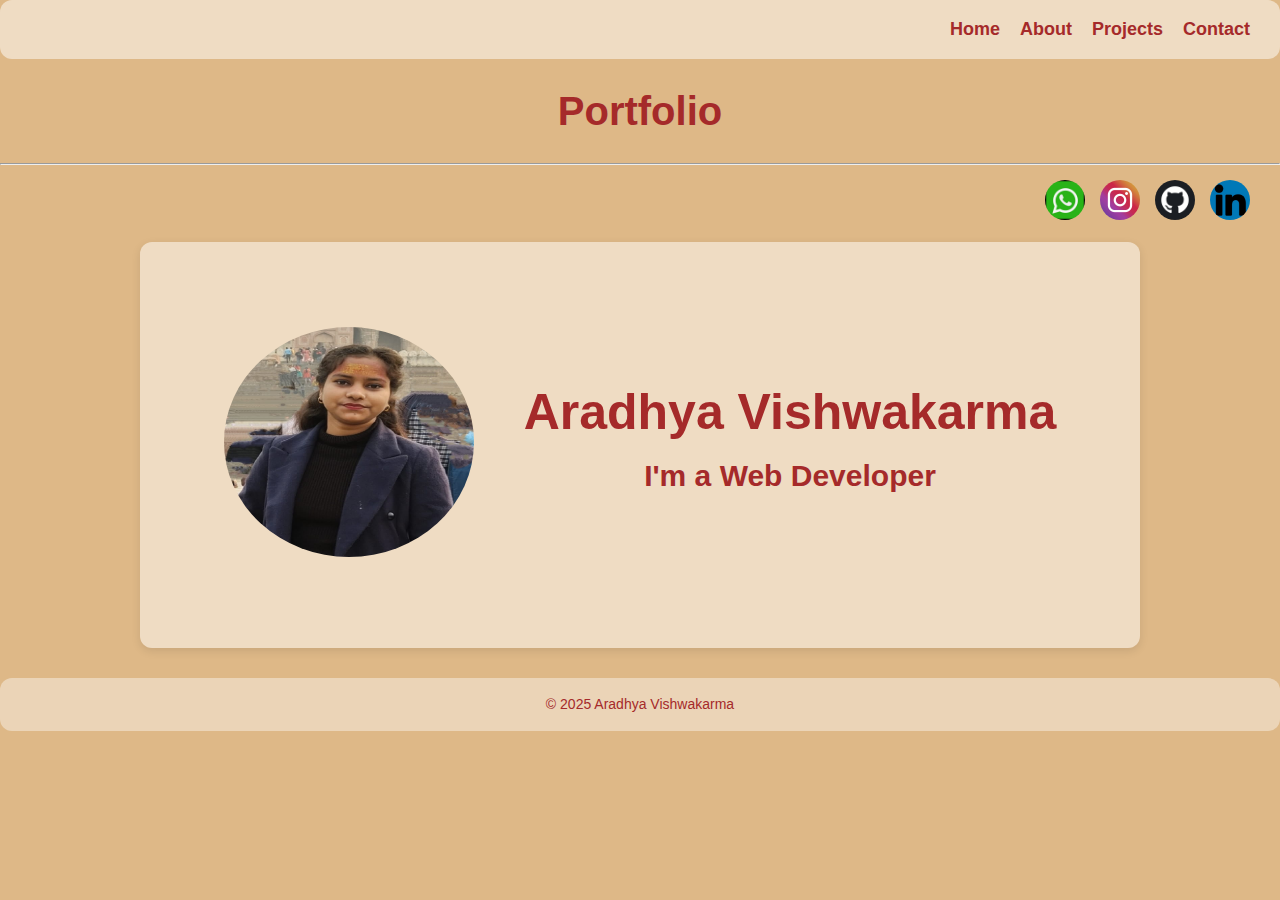
<file: index.html>
<!DOCTYPE html>
<html lang="en">
<head>
  <meta charset="UTF-8">
  <meta name="viewport" content="width=device-width, initial-scale=1.0">
  <title>Portfolio</title>
  <link rel="stylesheet" href="css/style.css">
</head>
<body>
  <header>
    <!-- Navigation -->
    <nav>
      <ul class="nav-links">
        <li class="s1"><a href="index.html">Home</a></li>
        <li class="s2"><a href="about.html">About</a></li>
        <li class="s3"><a href="project.html">Projects</a></li>
        <li class="s4"><a href="contact.html">Contact</a></li>
      </ul>
    </nav>
    <h3>Portfolio</h3>
  </header><hr>

  <main>
    <!-- Social Media Links -->
    <div class="icon-links">
      <ul>
        <li><a href="#"><img src="image/WHATSAPP.png" alt="WhatsApp"></a></li>
        <li><a href="#"><img src="image/INSTAGRAM.png" alt="Instagram"></a></li>
        <li><a href="#"><img src="image/GITHUB.png" alt="GitHub"></a></li>
        <li><a href="#"><img src="image/IN.png" alt="LinkedIn"></a></li>
      </ul>
    </div>

    <!-- Hero Section -->
     <section id="main">
    <div class="av">
      <div class="photo">
        <img src="image/AV.png" alt="Profile photo of Aradhya Vishwakarma">
      </div>
      <div class="intro">
        <h1>Aradhya Vishwakarma</h1>
        <h2>I'm a Web Developer</h2>
        
      </div>
    </div>
    </section>
  </main>

  <footer>
    &copy; 2025 Aradhya Vishwakarma
  </footer>
</body>
</html>
</file>
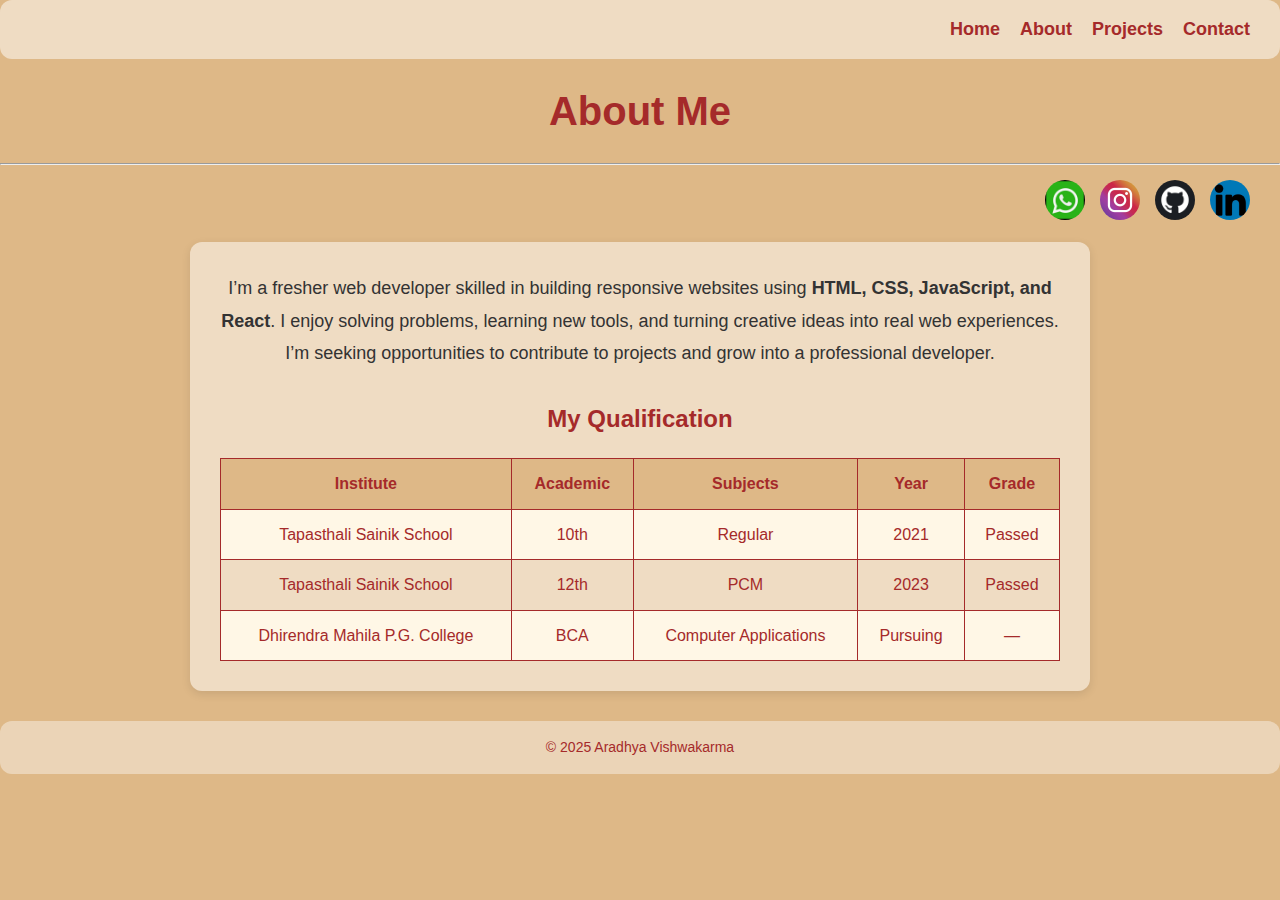
<file: about.html>
<!DOCTYPE html>
<html lang="en">
<head>
  <meta charset="UTF-8">
  <meta name="viewport" content="width=device-width, initial-scale=1.0">
  <title>Portfolio - About Me</title>
  <link rel="stylesheet" href="css/style.css">
</head>
<body>
  <header>
    <!-- Navigation -->
    <nav>
      <ul class="nav-links">
        <li class="s1"><a href="index.html">Home</a></li>
        <li class="s2"><a href="about.html">About</a></li>
        <li class="s3"><a href="project.html">Projects</a></li>
        <li class="s4"><a href="contact.html">Contact</a></li>
      </ul>
    </nav>
    <h3>About Me</h3>
  </header><hr>

  <main>
    <!-- Social Links -->
    <div class="icon-links">
      <ul>
        <li><a href="#"><img src="image/WHATSAPP.png" alt="WhatsApp"></a></li>
        <li><a href="#"><img src="image/INSTAGRAM.png" alt="Instagram"></a></li>
        <li><a href="#"><img src="image/GITHUB.png" alt="GitHub"></a></li>
        <li><a href="#"><img src="image/IN.png" alt="LinkedIn"></a></li>
      </ul>
    </div>

    <!-- About Section -->
    <div class="about">
      <p>
        I’m a fresher web developer skilled in building responsive websites using 
        <strong>HTML, CSS, JavaScript, and React</strong>. 
        I enjoy solving problems, learning new tools, and turning creative ideas into real web experiences. 
        I’m seeking opportunities to contribute to projects and grow into a professional developer.
      </p>

      <h2>My Qualification</h2>
      <table>
        <tr>
          <th>Institute</th>
          <th>Academic</th>
          <th>Subjects</th>
          <th>Year</th>
          <th>Grade</th>
        </tr>
        <tr>
          <td>Tapasthali Sainik School</td>
          <td>10th</td>
          <td>Regular</td>
          <td>2021</td>
          <td>Passed</td>
        </tr>
        <tr>
          <td>Tapasthali Sainik School</td>
          <td>12th</td>
          <td>PCM</td>
          <td>2023</td>
          <td>Passed</td>
        </tr>
        <tr>
          <td>Dhirendra Mahila P.G. College</td>
          <td>BCA</td>
          <td>Computer Applications</td>
          <td>Pursuing</td>
          <td>—</td>
        </tr>
      </table>
    </div>
  </main>

  <footer>
    &copy; 2025 Aradhya Vishwakarma
  </footer>
</body>
</html>
</file>
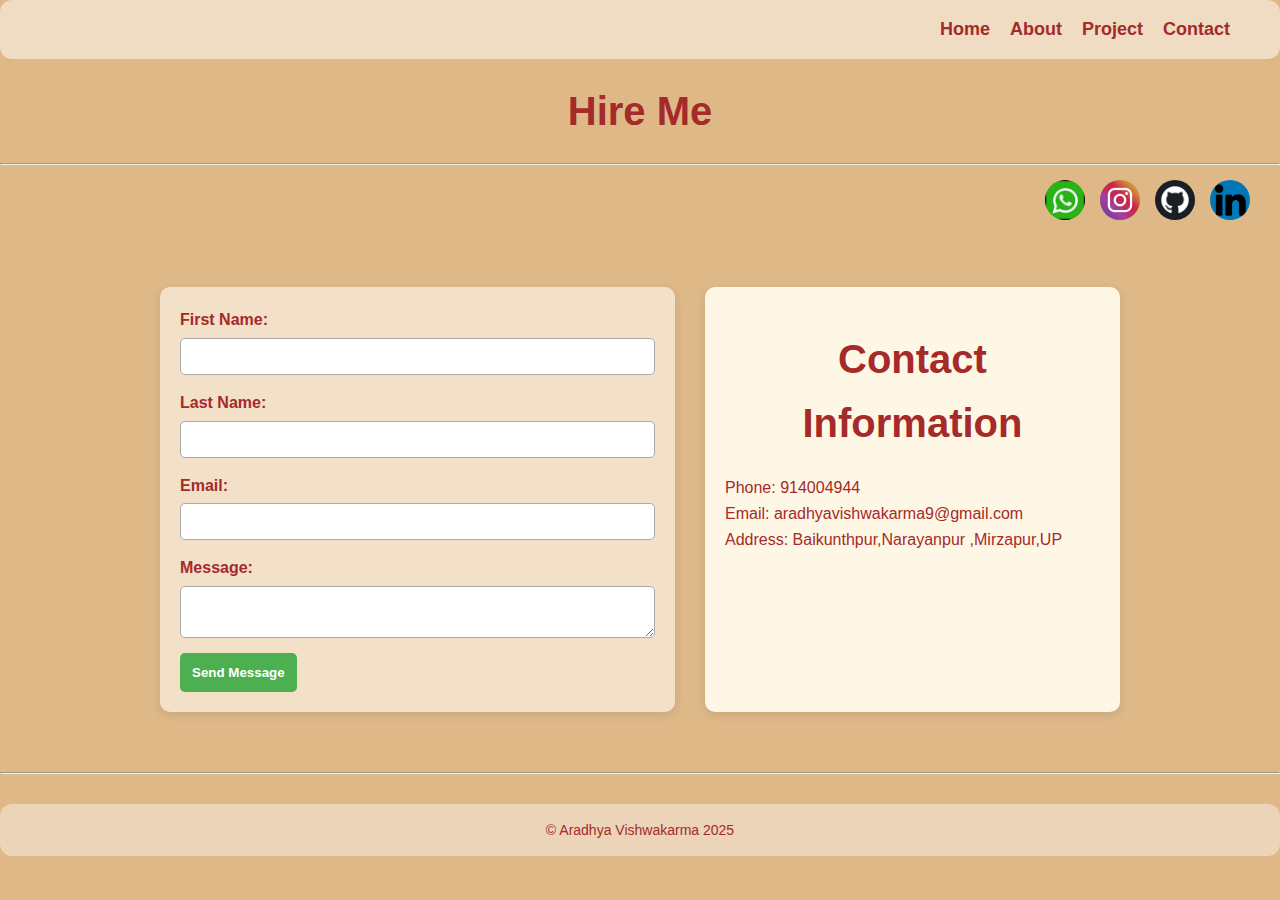
<file: contact.html>
<!DOCTYPE html>
<html lang="en">
<head>
    <meta charset="UTF-8">
    <meta name="viewport" content="width=device-width, initial-scale=1.0">
    <title>Portfolio</title>
    <link rel="stylesheet" href="css/style.css">
</head>
<body>
    <header>
     <!-- Start Button Section -->
            <nav>
              <ul class="nav-links">
               <li class="s1"><a href="index.html">Home</a></li>
                <li class="s2"><a href="about.html">About</a></li>
                <li class="s3"><a href="project.html">Project</a></li>
                <li class="s4"><a href="contact.html">Contact</a><li>
                </ul>
            </nav>
     <!-- End Button Section -->
      <h3>Hire Me</h3>
    </header><hr>
    <main>
      <div class="icon-links">
        <ul>
          <li><a href="#"><img src="image/WHATSAPP.png" alt=""></a></li>
          <li><a href="#"><img src="image/INSTAGRAM.png" alt=""></a></li>
          <li><a href="#"><img src="image/GITHUB.png" alt=""></a></li>
          <li><a href="#"><img src="image/IN.png" alt=""></a></li>
        </ul>
      </div>
        <div class="contact-container">
      
        <form class="contact-form">
            <div class="input-group">
                <label for="fname">First Name:</label>
                <input type="text" id="fname" required>
            </div>
            <div class="input-group">
                <label for="lname">Last Name:</label>
                <input type="text" id="lname" required>
            </div>
            <div class="input-group">
                <label for="email">Email:</label>
                <input type="email" id="email" required>
            </div>
            <div class="input-group">
                <label for="message">Message:</label>
                <textarea id="message" required></textarea>
            </div>
            <button type="submit">Send Message</button>
        </form>

          <div class="contact-info">
            <h3>Contact Information</h3>
            <p>Phone: 914004944</p>
            <p>Email: aradhyavishwakarma9@gmail.com</p>
            <p>Address: Baikunthpur,Narayanpur ,Mirzapur,UP</p>
        </div>
    </div>


        
         
    </main>
    <hr>
    <footer>&copy Aradhya Vishwakarma 2025</footer>
</body>
</html>
</file>
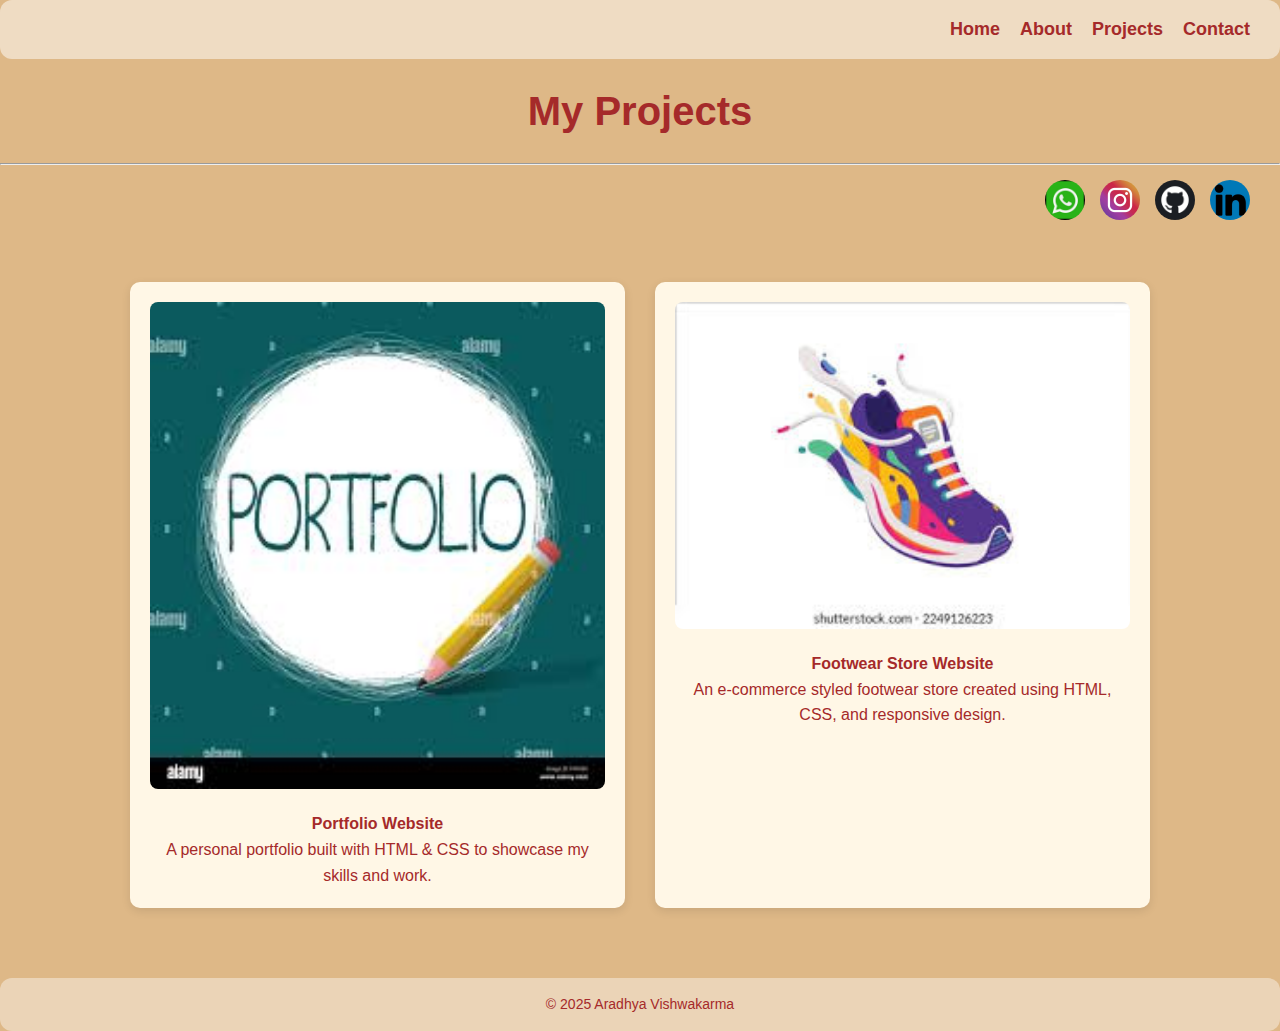
<file: project.html>
<!DOCTYPE html>
<html lang="en">
<head>
  <meta charset="UTF-8">
  <meta name="viewport" content="width=device-width, initial-scale=1.0">
  <title>Portfolio - My Projects</title>
  <link rel="stylesheet" href="css/style.css">
</head>
<body>
  <header>
    <!-- Navigation -->
    <nav>
      <ul class="nav-links">
        <li class="s1"><a href="index.html">Home</a></li>
        <li class="s2"><a href="about.html">About</a></li>
        <li class="s3"><a href="project.html">Projects</a></li>
        <li class="s4"><a href="contact.html">Contact</a></li>
      </ul>
    </nav>
    <h3>My Projects</h3>
  </header><hr>

  <main>
    <!-- Social Links -->
    <div class="icon-links">
      <ul>
        <li><a href="#"><img src="image/WHATSAPP.png" alt="WhatsApp"></a></li>
        <li><a href="#"><img src="image/INSTAGRAM.png" alt="Instagram"></a></li>
        <li><a href="#"><img src="image/GITHUB.png" alt="GitHub"></a></li>
        <li><a href="#"><img src="image/IN.png" alt="LinkedIn"></a></li>
      </ul>
    </div>

    <!-- Projects Section -->
    <section class="projects">
      <div class="project-card">
        <a href="https://github.com/aradhya7603">
          <img src="image/potfolio.png" alt="Portfolio Project Screenshot">
        </a>
        <h4>Portfolio Website</h4>
        <p>A personal portfolio built with HTML & CSS to showcase my skills and work.</p>
      </div>

      <div class="project-card">
        <a href="https://aradhya7603.github.io/WEBPAGE-FOOTWEAR/" target="_blank">
          <img src="image/portfoli2.png" alt="Footwear Store Project Screenshot">
        </a>
        <h4>Footwear Store Website</h4>
        <p>An e-commerce styled footwear store created using HTML, CSS, and responsive design.</p>
      </div>
    </section>
  </main>

  <footer>
    &copy; 2025 Aradhya Vishwakarma
  </footer>
</body>
</html>
</file>
<file: css/style.css>
/* ================================
   Global Styles
================================ */
* {
  margin: 0;
  padding: 0;
  box-sizing: border-box;
  font-family: 'Poppins', sans-serif;
}

body {
  background-color: burlywood;
  color: brown;
  line-height: 1.6;
}

h3 {
  text-align: center;
  font-size: 40px;
  margin: 20px 0;
}

/* ================================
   Navbar
================================ */
.nav-links {
  display: flex;
  justify-content: flex-end;
  align-items: center;
  list-style: none;
  gap: 20px;
  padding: 15px 30px;
  background: rgba(255, 255, 255, 0.5);
  border-radius: 12px;

}

.nav-links li a {
  text-decoration: none;
  color: brown;
  font-size: 18px;
  font-weight: bold;
  transition: color 0.3s;
}

.nav-links li a:hover {
  color: darkred;
}

/* ================================
   Social Icons
================================ */
.icon-links ul {
  display: flex;
  justify-content: flex-end;
  list-style: none;
  gap: 15px;
  margin: 15px 30px;
}

.icon-links img {
  width: 40px;
  height: 40px;
  border-radius: 50%;
  transition: transform 0.3s;
}

.icon-links img:hover {
  transform: scale(1.1);
}

/* ================================
   Home / Hero Section
================================ */
#main{

}
.av {
  background: rgba(255, 255, 255, 0.5);
  box-shadow: 0 3px 10px rgba(0,0,0,0.1);
  border-radius: 12px;
  display: flex;
  align-items: center;
  justify-content: center;
  gap: 50px;
  flex-wrap: wrap;
  margin: auto;
  padding: 30px;
  max-width: 1000px;
  
}

.photo img {
  width: 250px;
  height: 230px;
  border-radius: 50%;

}

.intro {
  text-align: center;
}

.intro h1 {
  font-size: 50px;
  margin-top: 100px;

}

.intro h2 {
  font-size: 30px;
  margin-bottom: 118px;
}

/* ================================
   About Section
================================ */

/* About Page Styling */
.about {
  max-width: 900px;
  margin: auto;
  padding: 30px;
  text-align: center;
  background: rgba(255, 255, 255, 0.5);
  border-radius: 12px;
  box-shadow: 0 3px 10px rgba(0,0,0,0.1);
}

.about p {
  font-size: 18px;
  line-height: 1.8;
  margin-bottom: 30px;
  color: #333;
}

/* Qualification Table */
.about table {
  width: 100%;
  border-collapse: collapse;
  margin-top: 20px;
}

.about th {
  background: burlywood;
  color: brown;
  font-weight: bold;
}

.about table, 
.about th, 
.about td {
  border: 1px solid brown;
  padding: 12px;
  text-align: center;
}

.about tr:nth-child(even) {
  background: #fff7e6;
}

/* Make Table Responsive */
@media (max-width: 768px) {
  .about table {
    display: block;
    overflow-x: auto;   /* scrollable */
    white-space: nowrap;
  }

  .about p {
    font-size: 16px;
  }
}

/* ================================
   Projects Section
================================ */
.projects {
  display: grid;
  grid-template-columns: repeat(auto-fit, minmax(280px, 1fr));
  gap: 30px;
  padding: 40px;
  max-width: 1100px;
  margin: auto;
}

.project-card {
  background: #fff7e6;
  padding: 20px;
  border-radius: 10px;
  box-shadow: 0 3px 10px rgba(0,0,0,0.1);
  text-align: center;
  transition: transform 0.3s;
}

.project-card img {
  width: 100%;
  border-radius: 8px;
  margin-bottom: 15px;
}

.project-card:hover {
  transform: translateY(-5px);
}

/* ================================
   Contact Section
================================ */
.contact-container {
  display: flex;
  flex-wrap: wrap;
  justify-content: center;
  gap: 30px;
  max-width: 1000px;
  margin: 40px auto;
  padding: 20px;
}

.contact-form {
  flex: 1 1 350px;
  background: #f2e0c9;
  padding: 20px;
  border-radius: 10px;
  box-shadow: 0 3px 10px rgba(0,0,0,0.1);
}

.input-group {
  margin-bottom: 15px;
  display: flex;
  flex-direction: column;
  text-align: left;
}

.input-group label {
  margin-bottom: 5px;
  font-weight: bold;
}

.input-group input,
.input-group textarea {
  padding: 10px;
  border: 1px solid #aaa;
  border-radius: 5px;
}

button[type="submit"] {
  background-color: #4CAF50;
  color: #fff;
  padding: 12px;
  border: none;
  border-radius: 5px;
  cursor: pointer;
  font-weight: bold;
}

button[type="submit"]:hover {
  background-color: #3e8e41;
}

.contact-info {
  flex: 1 1 250px;
  padding: 20px;
  background: #fff7e6;
  border-radius: 10px;
  box-shadow: 0 3px 10px rgba(0,0,0,0.1);
}

/* ================================
   Footer
================================ */
footer {
    width: auto;
  text-align: center;
  padding: 15px;
  font-size: 14px;
  margin-top: 30px;
  background: rgba(255, 255, 255, 0.4);
  border-radius: 12px;
}

/* ================================
   Responsive Media Queries
================================ */
@media (max-width: 768px) {
  .nav-links {
    flex-direction: column;
    align-items: center;
  }

  .av {
    flex-direction: column;
    text-align: center;
  
  }

  .intro h1 {
    font-size: 28px;
  
  }

  .intro h2 {
    font-size: 18px;
    
  }
  .icon-links ul {
    justify-content: center;
  }
}
</file>
